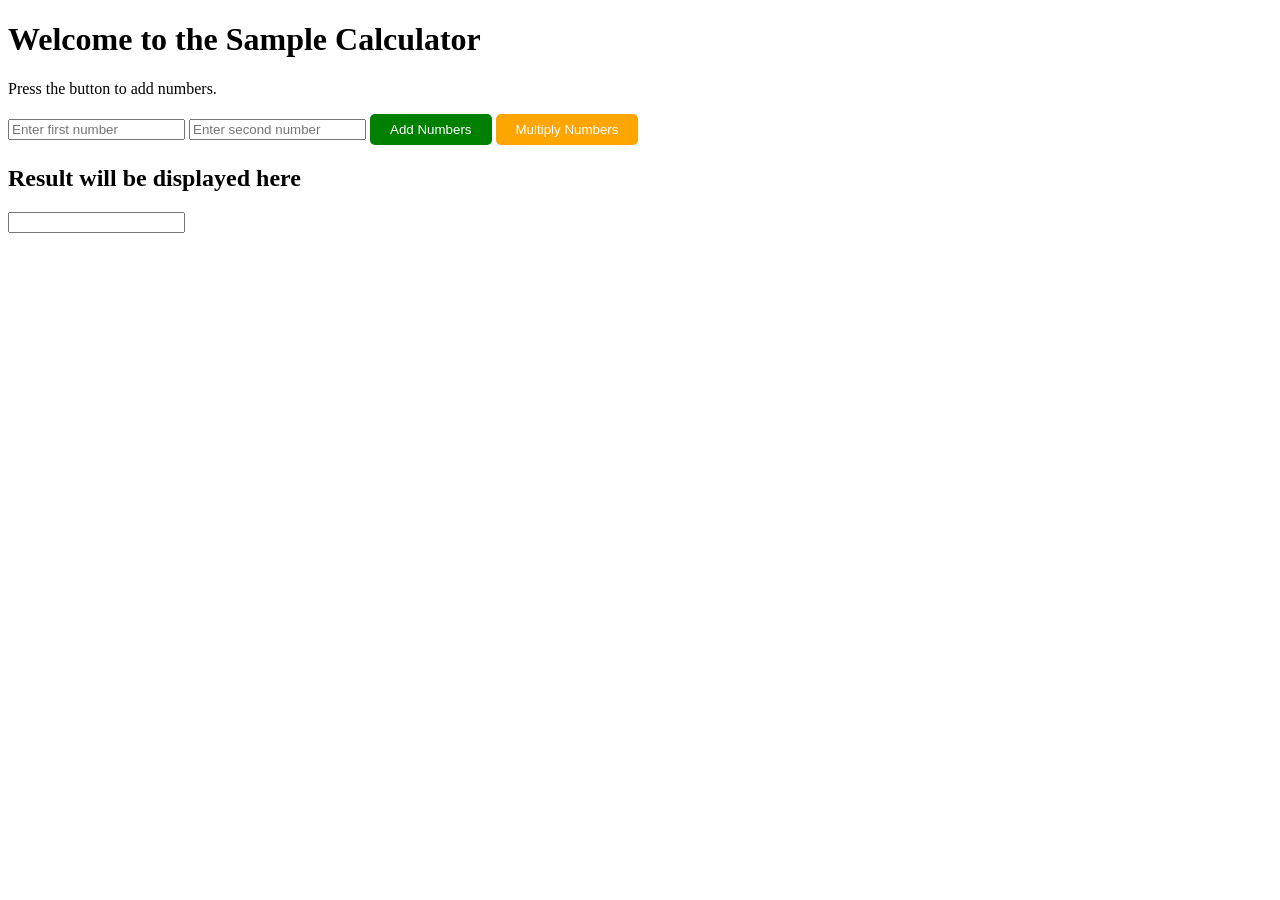
<file: BasicCaculator/index.html>
<!DOCTYPE html>
<html lang="en">
<head>
    <meta charset="UTF-8">
    <meta name="viewport" content="width=device-width, initial-scale=1.0">
    <title>Sample HTML Calculator</title>
    <link rel="stylesheet" href="main.css">
</head>
<body>
    <h1>Welcome to the Sample Calculator</h1>
    <p>Press the button to add numbers.</p>

    <input type = "number" id = "num1" placeholder = "Enter first number">
    <input type = "number" id = "num2" placeholder = "Enter second number">
    
    <button class="addButton" onclick="Addnumbers()" >Add Numbers</button>
    <button class="multButton" onclick="Multnumbers()">Multiply Numbers</button>

    <h2>Result will be displayed here</h2>
    <input type="text" id="result" readonly>

    <script src="main.js"></script> 
</body>
</html>
</file>
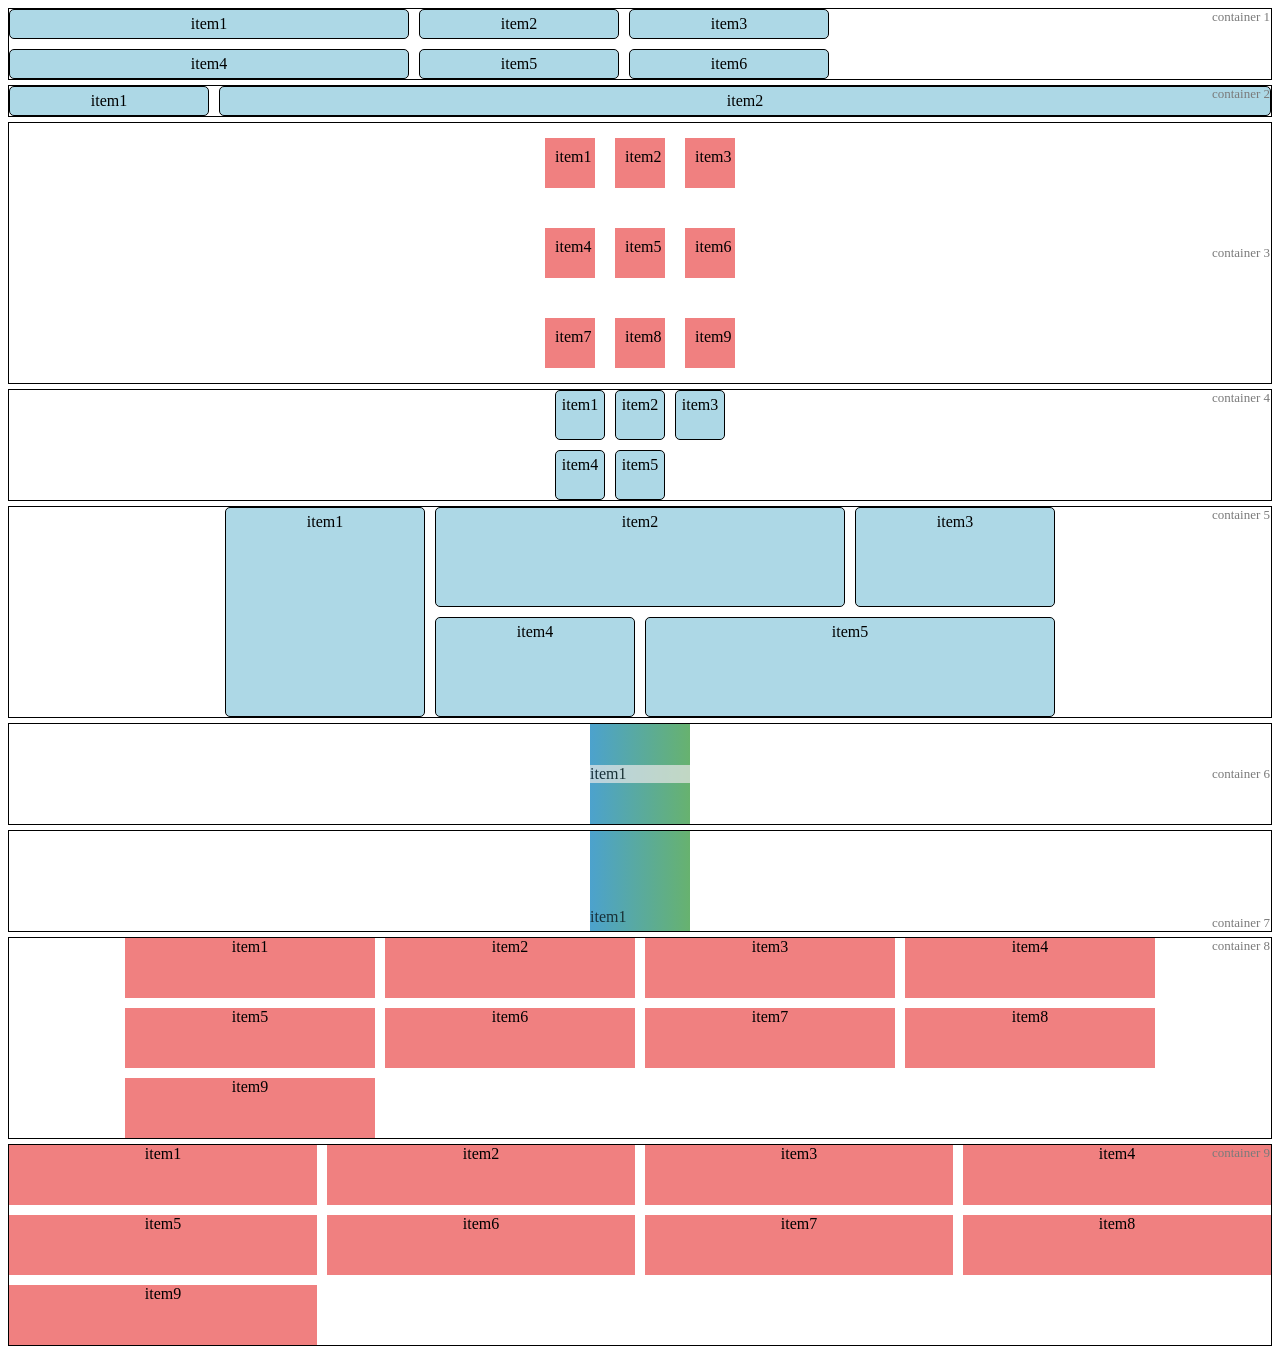
<file: CSS-grid-vs-CSS-flex/grid.html>
<!DOCTYPE html>
<html lang="en">
<head>
    <meta charset="UTF-8">
    <meta name="viewport" content="width=device-width, initial-scale=1.0">
    <title>Grid Layout</title>
    <link rel="stylesheet" href="grid.css">
</head>
<body>
    <div class="container1"> 
        <div id="container_name">container 1</div>
        <div class="box">item1</div>
        <div class="box">item2</div>
        <div class="box">item3</div>
        <div class="box">item4</div>
        <div class="box">item5</div>
        <div class="box">item6</div>
    </div>
    <div class="container2">
        <div id="container_name">container 2</div>
        <div class="box">item1</div>
        <div class="box">item2</div>
    </div>
    <div class="container3">
        <div id="container_name">container 3</div>
        <div class="box2">item1</div>
        <div class="box2">item2</div>
        <div class="box2">item3</div>
        <div class="box2">item4</div>
        <div class="box2">item5</div>
        <div class="box2">item6</div>
        <div class="box2">item7</div>
        <div class="box2">item8</div>
        <div class="box2">item9</div>
    </div>
    <div class="container4">
        <div id="container_name">container 4</div>
        <div class="box">item1</div>
        <div class="box">item2</div>
        <div class="box">item3</div>
        <div class="box">item4</div>
        <div class="box">item5</div>
    </div>
    <div class="container5">
        <div id="container_name">container 5</div>
        <div class="box" style="grid-area: box-1">item1</div>
        <div class="box" style="grid-area: box-2">item2</div>
        <div class="box" style="grid-area: box-3">item3</div>
        <div class="box" style="grid-area: box-4">item4</div>
        <div class="box" style="grid-area: box-5">item5</div>
    </div>
    <div class="container6">
        <div id="container_name">container 6</div>
        <div class="child1">item1</div>
        <div class="child2"></div>
    </div>
        <div class="container7">
            <div id="container_name">container 7</div>
            <div class="child3">item1</div>
            <div class="child4"></div>
    </div>
    <div class="container8">
        <div id="container_name">container 8</div>
        <div class="box2">item1</div>
        <div class="box2">item2</div>
        <div class="box2">item3</div>
        <div class="box2">item4</div>
        <div class="box2">item5</div>
        <div class="box2">item6</div>
        <div class="box2">item7</div>
        <div class="box2">item8</div>
        <div class="box2">item9</div>
    </div>
    <div class="container9">
        <div id="container_name">container 9</div>
        <div class="box2">item1</div>
        <div class="box2">item2</div>
        <div class="box2">item3</div>
        <div class="box2">item4</div>
        <div class="box2">item5</div>
        <div class="box2">item6</div>
        <div class="box2">item7</div>
        <div class="box2">item8</div>
        <div class="box2">item9</div>
    </div>
</body>
</html>
</file>
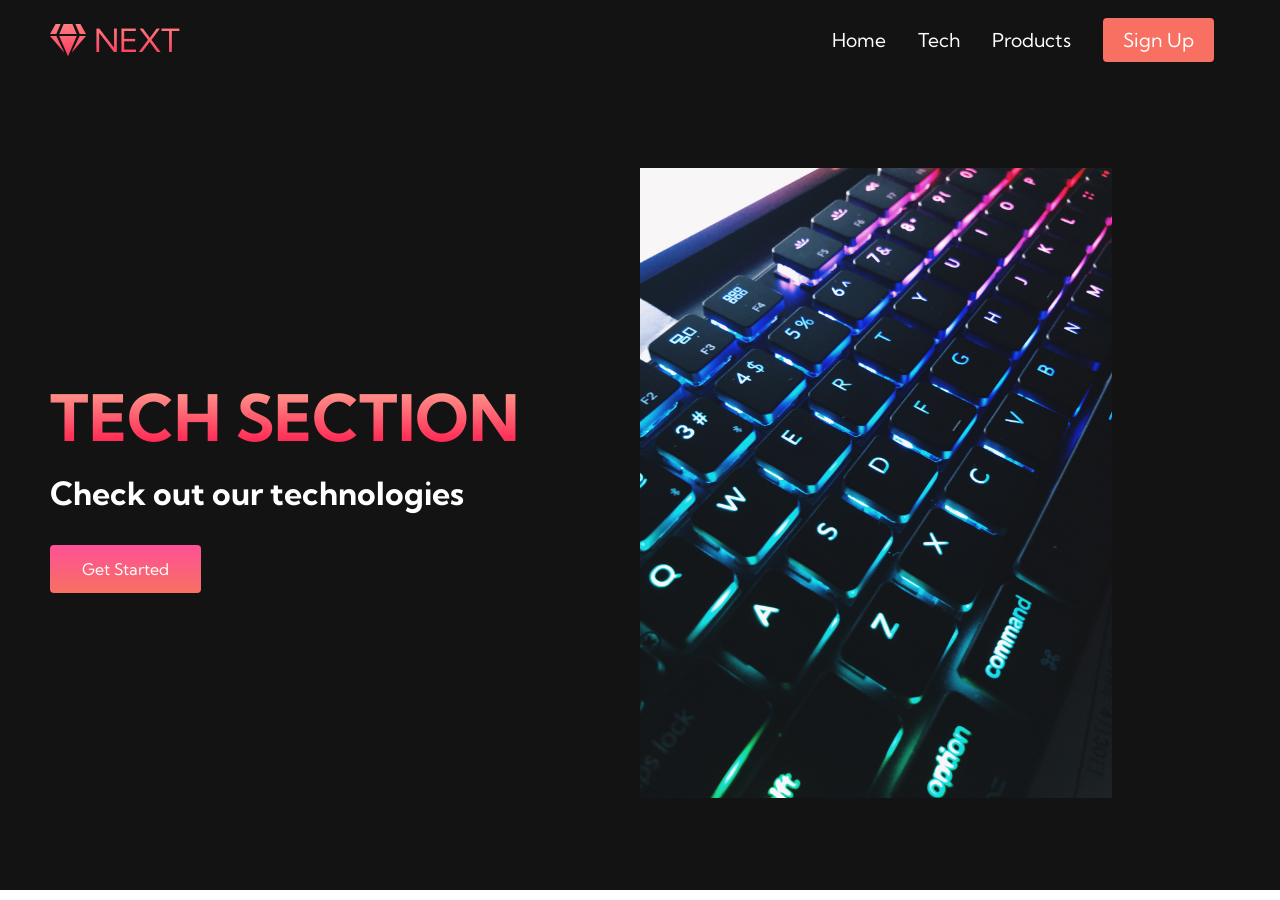
<file: simple-website-by-briancodex/tech.html>
<!DOCTYPE html>
<html lang="en">
  <head>
    <meta charset="UTF-8" />
    <meta name="viewport" content="width=device-width, initial-scale=1.0" />
    <title>HTML CSS Website</title>
    <link rel="stylesheet" href="styles.css" />
    <link
      rel="stylesheet"
      href="https://use.fontawesome.com/releases/v5.14.0/css/all.css"
      integrity="sha384-HzLeBuhoNPvSl5KYnjx0BT+WB0QEEqLprO+NBkkk5gbc67FTaL7XIGa2w1L0Xbgc"
      crossorigin="anonymous"
    />
    <link
      href="https://fonts.googleapis.com/css2?family=Kumbh+Sans:wght@400;700&display=swap"
      rel="stylesheet"
    />
  </head>
  <body>
    <nav class="navbar">
      <div class="navbar__container">
        <a href="/" id="navbar__logo"><i class="fas fa-gem"></i>NEXT</a>
        <div class="navbar__toggle" id="mobile-menu">
          <span class="bar"></span> <span class="bar"></span>
          <span class="bar"></span>
        </div>
        <ul class="navbar__menu">
          <li class="navbar__item">
            <a href="/" class="navbar__links">Home</a>
          </li>
          <li class="navbar__item">
            <a href="/tech" class="navbar__links">Tech</a>
          </li>
          <li class="navbar__item">
            <a href="/products" class="navbar__links">Products</a>
          </li>
          <li class="navbar__btn">
            <a href="/sign-up" class="button">Sign Up</a>
          </li>
        </ul>
      </div>
    </nav>
    <div class="main">
      <div class="main__container">
        <div class="main__content">
          <h1>TECH SECTION</h1>
          <p>Check out our technologies</p>
          <button class="main__btn"><a href="#">Get Started</a></button>
        </div>
        <div class="main__img-container">
          <img id="main__img" src="images/pic2.jpg" />
        </div>
      </div>
    </div>

    <script src="app.js"></script>
  </body>
</html>
</file>
<file: BasicCaculator/main.css>
.addButton {
    background-color: green;
    color: white;
    padding: 8px 20px;
    border: none;
    border-radius: 5px;
    cursor: pointer;
}

.multButton {
    background-color: orange;
    color: white;
    padding: 8px 20px;
    border: none;
    border-radius: 5px;
    cursor: pointer;
}
</file>
<file: CSS-grid-vs-CSS-flex/grid.css>
.box {
    background-color: lightblue;
    border: 1px solid black;
    padding: 5px;
    border-radius: 5px;
    text-align: center;
}

#container_name{
    position: absolute;
    right: 10px;
    font-size:small;
    color: rgb(122, 122, 122);
}

.container1 {
    border: 1px solid black;
    display: grid;
    grid-template-columns: 400px 200px 200px;   /* creates 3 columns with specified widths */
    grid-template-rows: 30px 30px;          /* creates 2 rows with 50px heights */
    gap: 10px;
}

.container2 {
    margin-top: 5px;
    border: 1px solid black;
    display: grid;
    grid-template-columns: 200px 1fr; /* creates 2 columns that share available space equally */
    grid-template-rows: 30px;          /* creates 1 row with 50px height */
    gap: 10px;
}

.container3 .box2{
    height: 30px;
    width: 30px;
    background-color: lightcoral;
    padding: 10px;
    text-align: center;
}
.container3 {
    margin-top: 5px;
    border: 1px solid black;
    display: grid;
    grid-template-columns: 60px 60px 60px; /* creates 3 columns with equal widths */
    grid-template-rows: 80px 80px 80px;          /* creates 3 rows with 50px heights */
    gap: 10px;
    justify-items: center; /* centers items horizontally */
    align-items: center;   /* centers items vertically */
    align-content: center; /* centers the entire grid within the container */
    justify-content: center; /* centers the entire grid within the container */
}

/* implicit grid */
.container4 {
    margin-top: 5px;
    border: 1px solid black;
    display: grid;
    grid-template-columns: repeat(3, 50px); /* creates 3 columns with equal widths */
    grid-auto-rows: 50px;          /* this helps create auto complete new grids */
    gap: 10px;
    justify-content: center; /* centers the entire grid within the container */
}

/* bento box */
.container5{
    margin-top: 5px;
    border: 1px solid black;
    display: grid;
    grid-template-columns: 200px 200px 200px 200px;
    grid-template-rows: 100px 100px;
    gap: 10px;
    grid-template-areas: 
     "box-1 box-2 box-2 box-3"
     "box-1 box-4 box-5 box-5"
    ;
    justify-content: center; /* centers the entire grid within the container */
}

/* grid stacking */
.container6{
    margin-top: 5px;
    border: 1px solid black;
    display: grid;
    justify-content: center; /* centers the entire grid within the container */
    place-items: center; /* centers items both horizontally and vertically */   
}
.container6 .child1{
    background-color: rgb(232, 232, 232);
    height: max-content;
    width: 100%;
    opacity: 0.7; /* Adjust the opacity to make it semi-transparent */
    grid-column: 1/2;
    grid-row: 1/2;
    z-index: 10; /* Ensure this element is behind the other element */
}
.container6 .child2{
    background: linear-gradient(to right, #4ca2cd, #67b26f);
    padding: 50px;
    text-align: center;
    grid-column: 1/2;
    grid-row: 1/2;
}

/* grid stacking easier */
.container7{
    margin-top: 5px;
    border: 1px solid black;
    display: grid;
    justify-content: center; /* centers the entire grid within the container */
    grid-template-areas: "stack";
    place-items: end; /* centers items both horizontally and vertically */
}
.container7 .child3{
    background-color: transparent;
    height: max-content;
    width: 100%;
    opacity: 0.7; /* Adjust the opacity to make it semi-transparent */
    grid-area: stack;
    padding-top: 5px;
    padding-bottom: 5px;
}
.container7 .child4{
    background: linear-gradient(to right, #4ca2cd, #67b26f);
    grid-area: stack;
    width: fit-content;
    padding: 50px;
}

/* grid wrapping */
.container8 .box2{
    background-color: lightcoral;
    text-align: center;
    height: 60px;
}
.container8{
    border: 1px solid black;
    margin-top: 5px;
    display: grid;
    grid-template-columns: repeat(auto-fit, 250px);
    gap: 10px;
    justify-content: center;
}

.container9 .box2{
    background-color: lightcoral;
    text-align: center;
    height: 60px;
}
.container9{
    border: 1px solid black;
    margin-top:5px;
    display: grid;
    grid-template-columns: repeat(auto-fit, minmax(250px, 1fr));
    gap: 10px;
    justify-content: center;
}
</file>
<file: simple-website-by-briancodex/styles.css>
* {
  box-sizing: border-box;
  margin: 0;
  padding: 0;
  font-family: 'Kumbh Sans', sans-serif;
}

.navbar {
  background: #131313;
  height: 80px;
  display: flex;
  justify-content: center;
  align-items: center;
  font-size: 1.2rem;
  position: sticky;
  top: 0;
  z-index: 999;
}

.navbar__container {
  display: flex;
  justify-content: space-between;
  height: 80px;
  z-index: 1;
  width: 100%;
  max-width: 1300px;
  margin-right: auto;
  margin-left: auto;
  padding-right: 50px;
  padding-left: 50px;
}

#navbar__logo {
  background-color: #ff8177;
  background-image: linear-gradient(to top, #ff0844 0%, #ffb199 100%);
  background-size: 100%;
  -webkit-background-clip: text;
  -moz-background-clip: text;
  -webkit-text-fill-color: transparent;
  -moz-text-fill-color: transparent;
  display: flex;
  align-items: center;
  cursor: pointer;
  text-decoration: none;
  font-size: 2rem;
}

.fa-gem {
  margin-right: 0.5rem;
}

.navbar__menu {
  display: flex;
  align-items: center;
  list-style: none;
  text-align: center;
}

.navbar__item {
  height: 80px;
}

.navbar__links {
  color: #fff;
  display: flex;
  align-items: center;
  justify-content: center;
  text-decoration: none;
  padding: 0 1rem;
  height: 100%;
}

.navbar__btn {
  display: flex;
  justify-content: center;
  align-items: center;
  padding: 0 1rem;
  width: 100%;
}

.button {
  display: flex;
  justify-content: center;
  align-items: center;
  text-decoration: none;
  padding: 10px 20px;
  height: 100%;
  width: 100%;
  border: none;
  outline: none;
  border-radius: 4px;
  background: #f77062;
  color: #fff;
}

.button:hover {
  background: #4837ff;
  transition: all 0.3s ease;
}

.navbar__links:hover {
  color: #f77062;
  transition: all 0.3s ease;
}

@media screen and (max-width: 960px) {
  .navbar__container {
    display: flex;
    justify-content: space-between;
    height: 80px;
    z-index: 1;
    width: 100%;
    max-width: 1300px;
    padding: 0;
  }

  .navbar__menu {
    display: grid;
    grid-template-columns: auto;
    margin: 0;
    width: 100%;
    position: absolute;
    top: -1000px;
    opacity: 1;
    transition: all 0.5s ease;
    height: 50vh;
    z-index: -1;
  }

  .navbar__menu.active {
    background: #131313;
    top: 100%;
    opacity: 1;
    transition: all 0.5s ease;
    z-index: 99;
    height: 50vh;
    font-size: 1.6rem;
  }

  #navbar__logo {
    padding-left: 25px;
  }

  .navbar__toggle .bar {
    width: 25px;
    height: 3px;
    margin: 5px auto;
    transition: all 0.3s ease-in-out;
    background: #fff;
  }

  .navbar__item {
    width: 100%;
  }

  .navbar__links {
    text-align: center;
    padding: 2rem;
    width: 100%;
    display: table;
  }

  .navbar__btn {
    padding-bottom: 2rem;
  }

  .button {
    display: flex;
    justify-content: center;
    align-items: center;
    width: 80%;
    height: 80px;
    margin: 0;
  }

  #mobile-menu {
    position: absolute;
    top: 20%;
    right: 5%;
    transform: translate(5%, 20%);
  }

  .navbar__toggle .bar {
    display: block;
    cursor: pointer;
  }

  #mobile-menu.is-active .bar:nth-child(2) {
    opacity: 0;
  }

  #mobile-menu.is-active .bar:nth-child(1) {
    transform: translateY(8px) rotate(45deg);
  }

  #mobile-menu.is-active .bar:nth-child(3) {
    transform: translateY(-8px) rotate(-45deg);
  }
}

/* Main Content CSS */
.main {
  background-color: #141414;
}

.main__container {
  display: grid;
  grid-template-columns: 1fr 1fr;
  align-items: center;
  justify-self: center;
  margin: 0 auto;
  height: 90vh;
  background-color: #131313;
  z-index: 1;
  width: 100%;
  max-width: 1300px;
  padding-right: 50px;
  padding-left: 50px;
}

.main__content {
  color: #fff;
  width: 100%;
}

.main__content h1 {
  font-size: 4rem;
  background-color: #ff8177;
  background-image: linear-gradient(to top, #ff0844 0%, #ffb199 100%);
  background-size: 100%;
  -webkit-background-clip: text;
  -moz-background-clip: text;
  -webkit-text-fill-color: transparent;
  -moz-text-fill-color: transparent;
}

.main__content h2 {
  font-size: 4rem;
  margin-top: 10px;
  background-color: #ff8177;
  background-image: linear-gradient(-20deg, #b721ff 0%, #21d4fd 100%);
  background-size: 100%;
  -webkit-background-clip: text;
  -moz-background-clip: text;
  -webkit-text-fill-color: transparent;
  -moz-text-fill-color: transparent;
}

.main__content p {
  margin-top: 1rem;
  font-size: 2rem;
  font-weight: 700;
}

.main__btn {
  font-size: 1rem;
  background-image: linear-gradient(to top, #f77062 0%, #fe5196 100%);
  padding: 14px 32px;
  border: none;
  border-radius: 4px;
  color: #fff;
  margin-top: 2rem;
  cursor: pointer;
  position: relative;
  transition: all 0.35s;
  outline: none;
}

.main__btn a {
  position: relative;
  z-index: 2;
  color: #fff;
  text-decoration: none;
}

.main__btn:after {
  position: absolute;
  content: '';
  top: 0;
  left: 0;
  width: 0;
  height: 100%;
  background: #4837ff;
  transition: all 0.35s;
  border-radius: 4px;
}

.main__btn:hover {
  color: #fff;
}

.main__btn:hover:after {
  width: 100%;
}

.main__img--container {
  text-align: center;
}

#main__img {
  height: 80%;
  width: 80%;
}

/* Mobile Responsive */
@media screen and (max-width: 768px) {
  .main__container {
    display: grid;
    grid-template-columns: auto;
    align-items: center;
    justify-self: center;
    width: 100%;
    margin: 0 auto;
    height: 90vh;
  }

  .main__content {
    text-align: center;
    margin-bottom: 4rem;
  }

  .main__content h1 {
    font-size: 2.5rem;
    margin-top: 2rem;
  }

  .main__content h2 {
    font-size: 3rem;
  }

  .main__content p {
    margin-top: 1rem;
    font-size: 1.5rem;
  }
}

@media screen and (max-width: 480px) {
  .main__content h1 {
    font-size: 2rem;
    margin-top: 3rem;
  }

  .main__content h2 {
    font-size: 2rem;
  }

  .main__content p {
    margin-top: 2rem;
    font-size: 1.5rem;
  }

  .main__btn {
    padding: 12px 36px;
    margin: 2.5rem 0;
  }
}

/* Services Section */
.services {
  background: #131313;
  display: flex;
  flex-direction: column;
  justify-content: center;
  align-items: center;
  height: 100vh;
}

.services h1 {
  background-color: #ff8177;
  background-image: linear-gradient(
    to right,
    #ff8177 0%,
    #ff867a 0%,
    #ff8c7f 21%,
    #f99185 52%,
    #cf556c 78%,
    #b12a5b 100%
  );
  background-size: 100%;
  -webkit-background-clip: text;
  -moz-background-clip: text;
  -webkit-text-fill-color: transparent;
  -moz-text-fill-color: transparent;
  margin-bottom: 5rem;
  font-size: 2.5rem;
}

.services__container {
  display: flex;
  justify-content: center;
  flex-wrap: wrap;
}

.services__card {
  margin: 1rem;
  height: 525px;
  width: 400px;
  border-radius: 4px;
  background-image: linear-gradient(
      to bottom,
      rgba(0, 0, 0, 0) 0%,
      rgba(17, 17, 17, 0.6) 100%
    ),
    url('/images/pic3.jpg');
  background-size: cover;
  position: relative;
  color: #fff;
}

.services__card:before {
  opacity: 0.2;
}

.services__card:nth-child(2) {
  background-image: linear-gradient(
      to bottom,
      rgba(0, 0, 0, 0) 0%,
      rgba(17, 17, 17, 0.9) 100%
    ),
    url('/images/pic4.jpg');
}

.services__card h2 {
  position: absolute;
  top: 350px;
  left: 30px;
}

.services__card p {
  position: absolute;
  top: 400px;
  left: 30px;
}

.services__card button {
  color: #fff;
  padding: 10px 20px;
  border: none;
  outline: none;
  border-radius: 4px;
  background: #f77062;
  position: absolute;
  top: 440px;
  left: 30px;
  font-size: 1rem;
}

.services__card button:hover {
  cursor: pointer;
}

.services__card:hover {
  transform: scale(1.075);
  transition: 0.2s ease-in;
  cursor: pointer;
}

@media screen and (max-width: 960px) {
  .services {
    height: 1600px;
  }

  .services h1 {
    font-size: 2rem;
    margin-top: 12rem;
  }
}

@media screen and (max-width: 480px) {
  .services {
    height: 1400px;
  }

  .services h1 {
    font-size: 1.2rem;
  }

  .services__card {
    width: 300px;
  }
}

/* Footer CSS */
.footer__container {
  background-color: #141414;
  padding: 5rem 0;
  display: flex;
  flex-direction: column;
  justify-content: center;
  align-items: center;
}

#footer__logo {
  color: #fff;
  display: flex;
  align-items: center;
  cursor: pointer;
  text-decoration: none;
  font-size: 2rem;
}

.footer__links {
  width: 100%;
  max-width: 1000px;
  display: flex;
  justify-content: center;
}

.footer__link--wrapper {
  display: flex;
}

.footer__link--items {
  display: flex;
  flex-direction: column;
  align-items: flex-start;
  margin: 16px;
  text-align: left;
  width: 160px;
  box-sizing: border-box;
}

.footer__link--items h2 {
  margin-bottom: 16px;
}

.footer__link--items > h2 {
  color: #fff;
}

.footer__link--items a {
  color: #fff;
  text-decoration: none;
  margin-bottom: 0.5rem;
}

.footer__link--items a:hover {
  color: #e9e9e9;
  transition: 0.3s ease-out;
}

/* Social Icons */
.social__icon--link {
  color: #fff;
  font-size: 24px;
}

.social__media {
  max-width: 1000px;
  width: 100%;
}

.social__media--wrap {
  display: flex;
  justify-content: space-between;
  align-items: center;
  width: 90%;
  max-width: 1000px;
  margin: 40px auto 0 auto;
}

.social__icons {
  display: flex;
  justify-content: space-between;
  align-items: center;
  width: 240px;
}

.social__logo {
  color: #fff;
  justify-self: start;
  margin-left: 20px;
  cursor: pointer;
  text-decoration: none;
  font-size: 2rem;
  display: flex;
  align-items: center;
  margin-bottom: 16px;
}

.website__rights {
  color: #fff;
}

@media screen and (max-width: 820px) {
  .footer__links {
    padding-top: 2rem;
  }

  #footer__logo {
    margin-bottom: 2rem;
  }

  .website__rights {
    margin-bottom: 2rem;
  }

  .footer__link--wrapper {
    flex-direction: column;
  }

  .social__media--wrap {
    flex-direction: column;
  }
}

@media screen and (max-width: 480px) {
  .footer__link--items {
    margin: 0;
    padding: 10px;
    width: 100%;
  }
}
</file>
